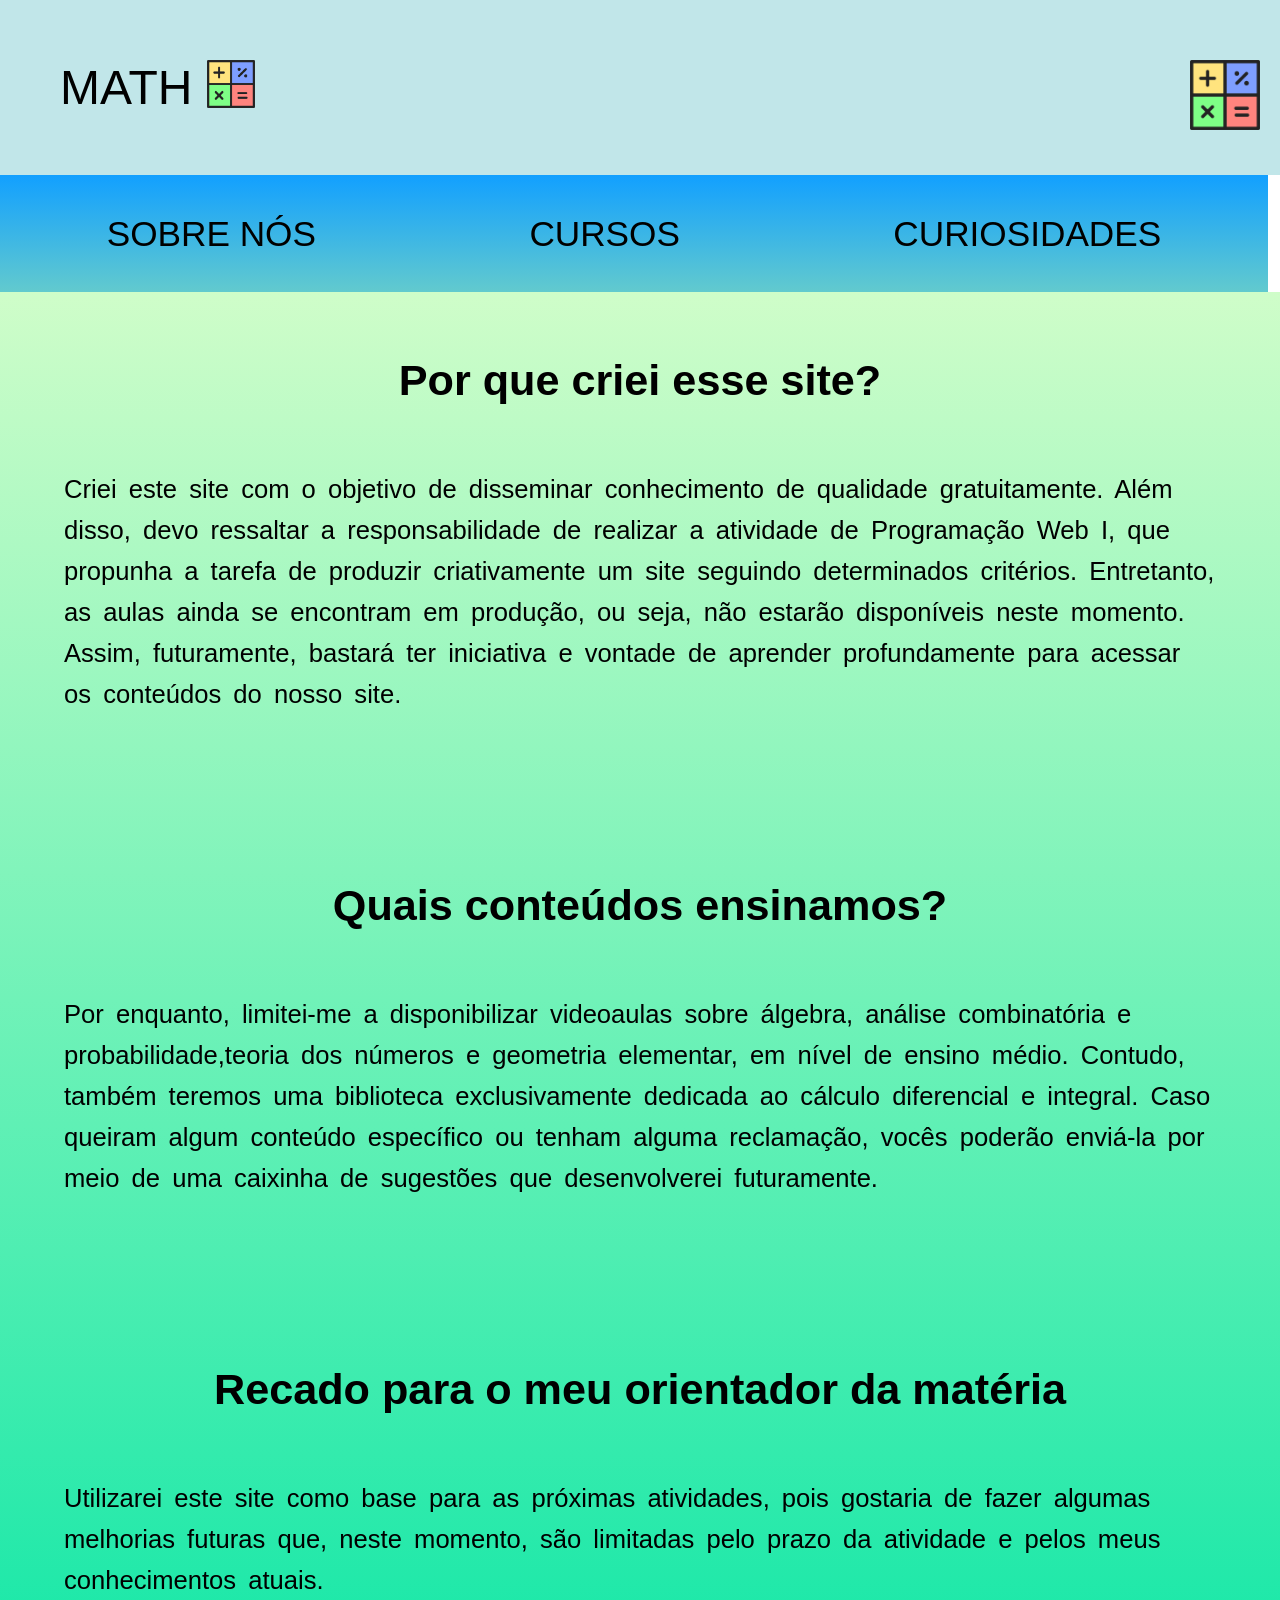
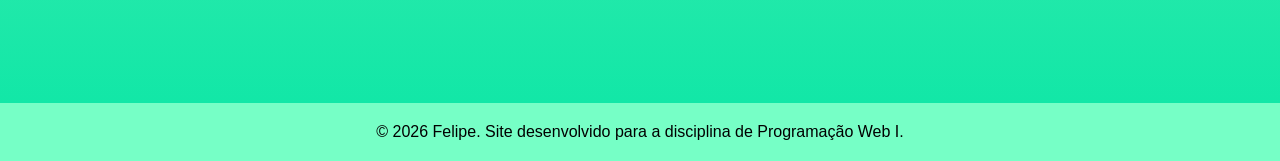
<file: index.html>
<!DOCTYPE html>
<html lang="en">
<head>
  
    <meta charset="UTF-8">
    <meta name="viewport" content="width=device-width, initial-scale=1.0">
    <link rel="stylesheet" href="teste01.css">
    <title>MATH</title>
</head>
<body >
   
  <div class="painel" > 
   <div class="caixa01">
   MATH
    <img  class="img01" src="./math.webp" alt="img"> 
    </div >
    <div class="caixa02"><img class="img02"  src="./math.webp" alt=""></div> 
  </div>
     <div class="menu"> 
     <a href="index.html">SOBRE NÓS</a>
     <a href="pagCurso.html">CURSOS</a>
     <a href="pagCuriosidades.html"> CURIOSIDADES</a>
   
     </div>
  <div class="sobreNos" style="background:linear-gradient(rgb(207, 253, 201), rgb(18, 231, 167)) ">
    
   <h1> Por que criei esse site? </h1>

 

 <p>Criei este site com o objetivo de disseminar conhecimento de qualidade gratuitamente.
  Além disso, devo ressaltar a responsabilidade de realizar a atividade de Programação
  Web I, que propunha a tarefa de produzir criativamente um site seguindo determinados
  critérios. Entretanto, as aulas ainda se encontram em produção, ou seja, não estarão
  disponíveis neste momento. Assim, futuramente, bastará ter iniciativa e vontade de
  aprender profundamente para acessar os conteúdos do nosso site. </p>

 

<h1>Quais conteúdos ensinamos? </h1>

 
<p>Por enquanto, limitei-me a disponibilizar videoaulas sobre álgebra, análise combinatória
  e probabilidade,teoria dos números e geometria elementar, em nível de ensino médio.
  Contudo, também teremos uma biblioteca exclusivamente dedicada ao cálculo diferencial
  e integral. Caso queiram algum conteúdo específico ou tenham alguma reclamação,
  vocês poderão enviá-la por meio de uma caixinha de sugestões que desenvolverei
  futuramente. </p>

 

<h1>Recado para o meu orientador da matéria</h1> 

<p> Utilizarei este site como base para as próximas atividades, pois gostaria de fazer
  algumas melhorias futuras que, neste momento, são limitadas pelo prazo da atividade
  e pelos meus conhecimentos atuais. </p>
   
   </div>

   <footer class="rodape">
  <p>&copy; 2026 Felipe. Site desenvolvido para a disciplina de Programação Web I.</p>
</footer>
  
   
</body>

</html>
</file>
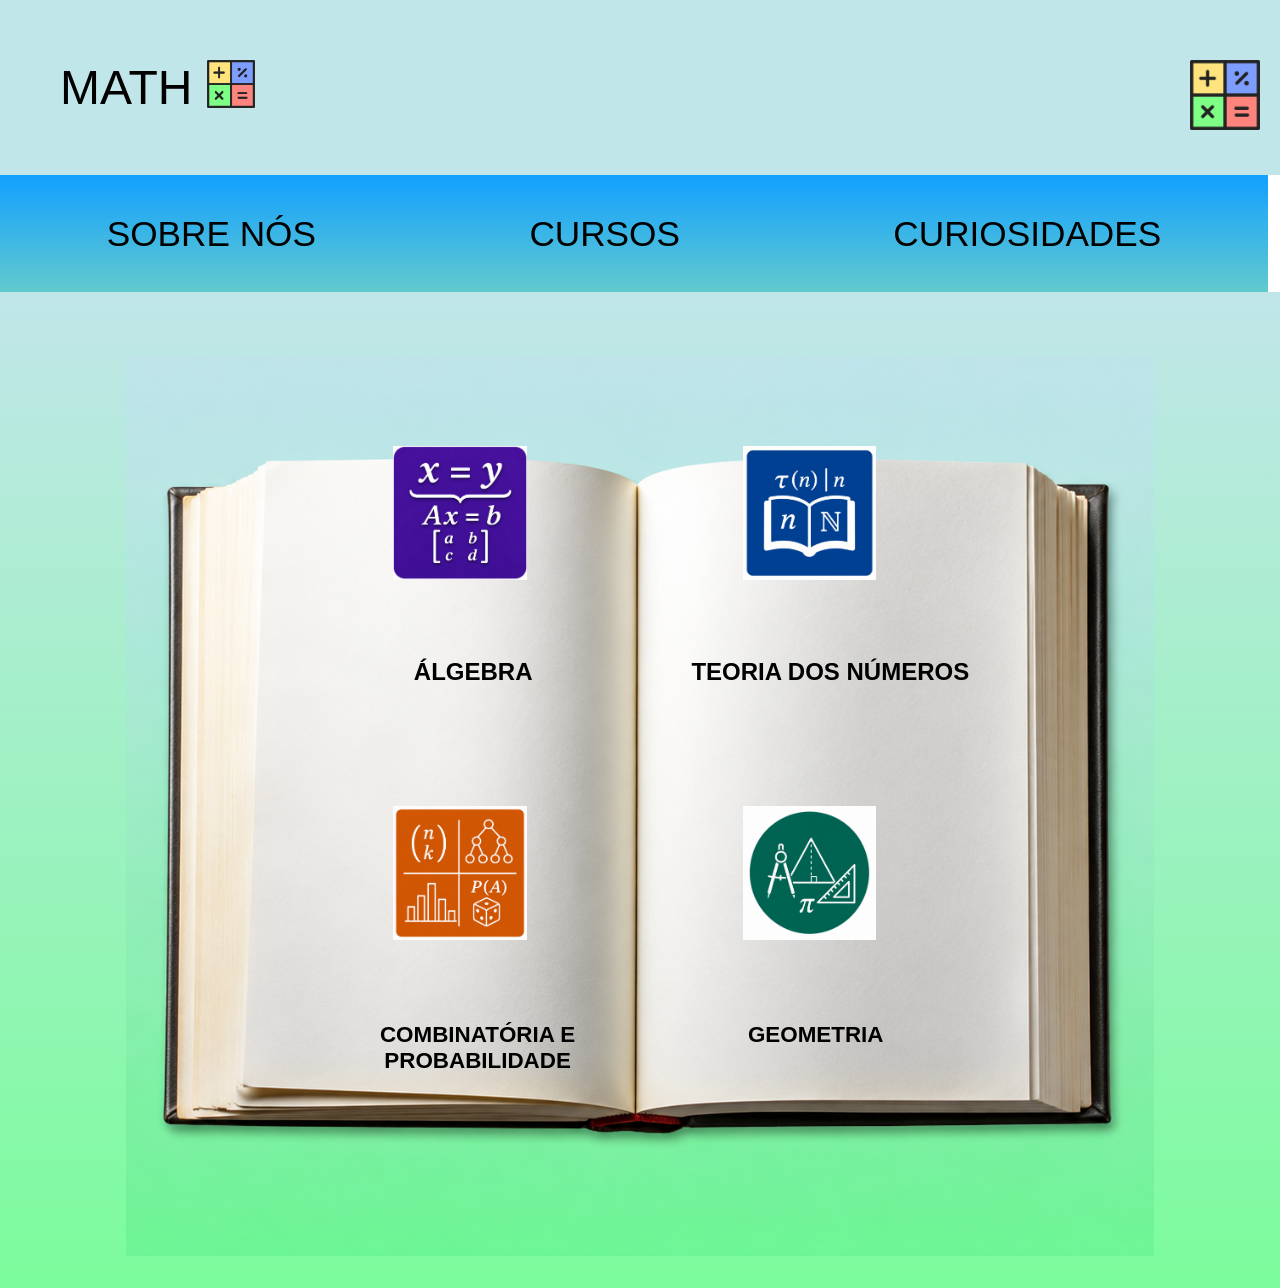
<file: pagCuriosidades.html>
<!DOCTYPE html>
<html lang="en">
<head>
  
    <meta charset="UTF-8">
    <meta name="viewport" content="width=device-width, initial-scale=1.0">
    <link rel="stylesheet" href="teste01.css">
    <title>MATH</title>
</head>
<body >
   
  <div class="painel" > 
   <div class="caixa01">
   MATH
    <img  class="img01" src="math.webp" alt="img"> 
    </div >
    <div class="caixa02"><img class="img02"  src="./math.webp" alt=""></div> 
  </div>
     <div class="menu" > 
     <a href="index.html">SOBRE NÓS</a>
     <a href="pagCurso.html">CURSOS</a>
     <a href="pagCuriosidades.html"> CURIOSIDADES</a>
   
     </div>
  <div class="corpo-pagina">
    
      <div class="caixa05" > 
         
      <img class="img03" src="./algebra.png" alt=""><br>
      <b class="algebra">ÁLGEBRA</b>
      
      <img class="img04"  src="./teorianumeros.png" alt="">
      <b class="teoriaNumeros"> TEORIA DOS NÚMEROS</b>
      
      <img class="img05"  src="./combinatoria.png" alt="">
      <b class="combinatoria"> COMBINATÓRIA E <br>PROBABILIDADE</b>
        
      <img class="img06"  src="./geometria.png" alt="">
      <b class="geometria"> GEOMETRIA </b>
   
     </div> 
     </div>
  
   
</body>

</html>
</file>
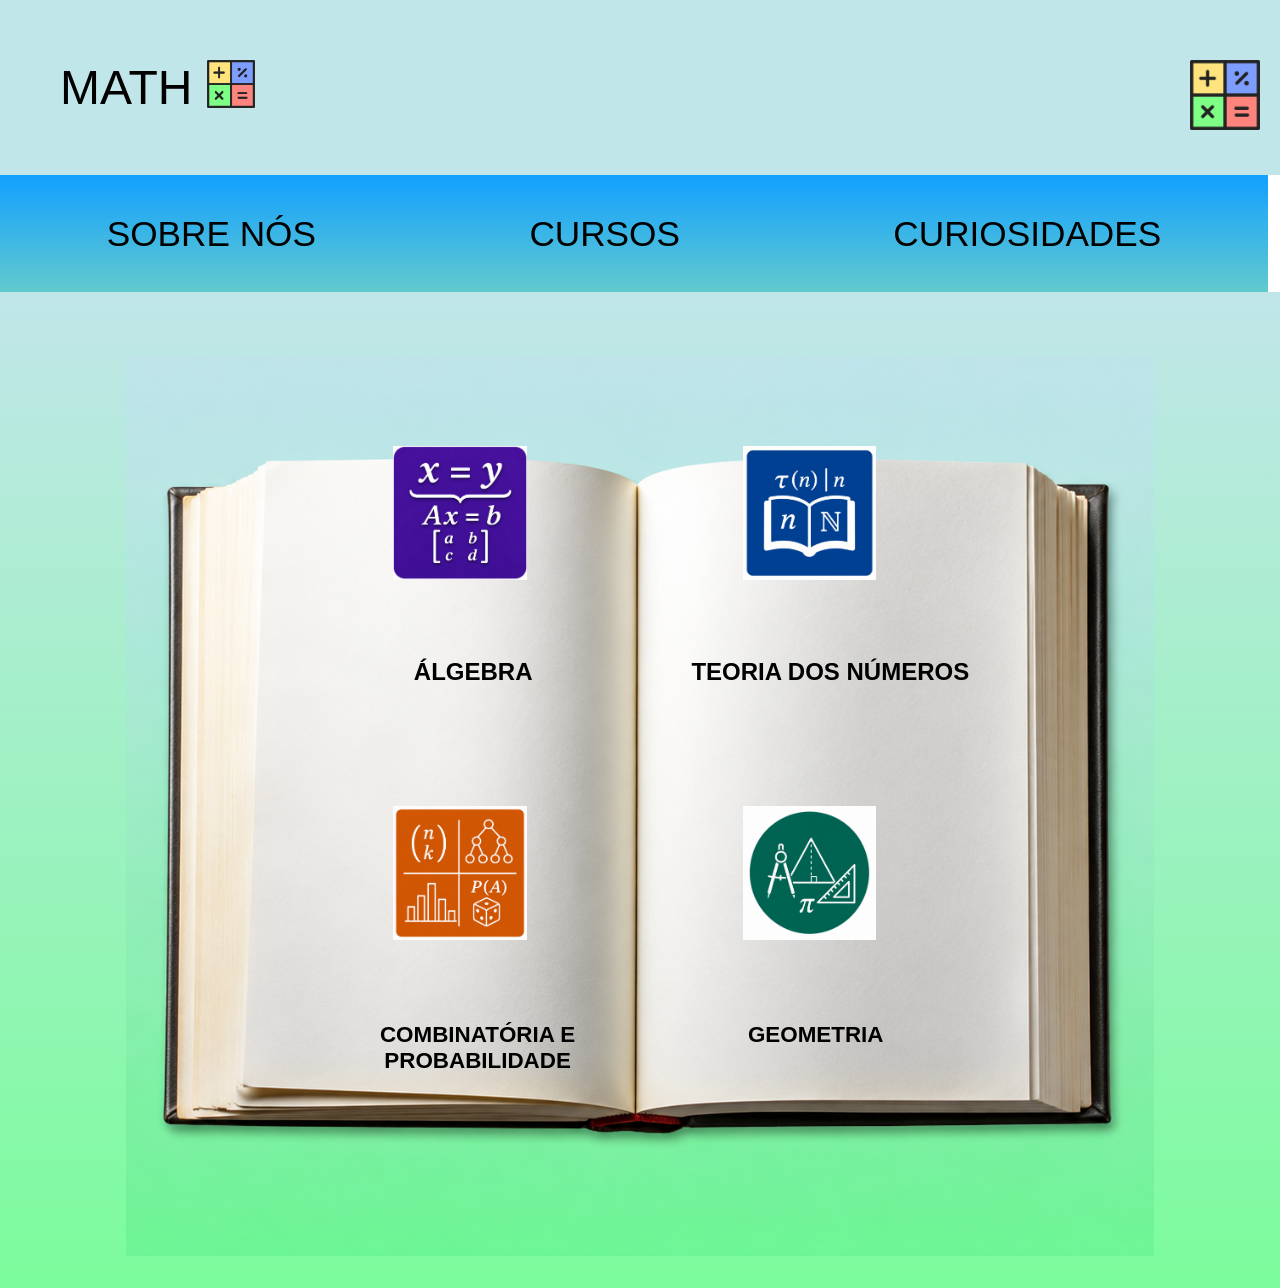
<file: pagCurso.html>
<!DOCTYPE html>
<html lang="en">
<head>
  
    <meta charset="UTF-8">
    <meta name="viewport" content="width=device-width, initial-scale=1.0">
    <link rel="stylesheet" href="teste01.css">
    <title>MATH</title>
</head>
<body >
   
  <div class="painel" > 
   <div class="caixa01">
   MATH
    <img  class="img01" src="./math.webp" alt="img"> 
    </div >
    <div class="caixa02"><img class="img02"  src="./math.webp" alt=""></div> 
  </div>
     <div class="menu" > 
     <a href="index.html">SOBRE NÓS</a>
     <a href="pagCurso.html">CURSOS</a>
     <a href="pagCuriosidades.html"> CURIOSIDADES</a>
   
     </div>
  <div class="corpo-pagina">
    
      <div class="caixa05" > 
         
      <img class="img03" src="./algebra.png" alt=""><br>
      <b class="algebra">ÁLGEBRA</b>
      
      <img class="img04"  src="./teorianumeros.png" alt="">
      <b class="teoriaNumeros"> TEORIA DOS NÚMEROS</b>
      
      <img class="img05"  src="./combinatoria.png" alt="">
      <b class="combinatoria"> COMBINATÓRIA E <br>PROBABILIDADE</b>
        
      <img class="img06"  src="./geometria.png" alt="">
      <b class="geometria"> GEOMETRIA</b>
   
     </div> 
     </div>
  
   
</body>

</html>
</file>
<file: teste01.css>
*{
    margin:0;
    padding:0;
    box-sizing: border-box;

}



.painel { 
    width: 100vw;
    padding: 60px;
    display: flex;
    justify-content:space-between;
    font-size: 300%  ;
    background-color: rgb(193, 230, 233);
    font-family: Verdana, Arial, sans-serif;
  
}
 .caixa01{
    width:fit-content;
    height: auto;
    display:inline-flex;
    background-color: rgb(193, 230, 233);
}
.caixa02{
    
    width:fit-content;
    height: 70px ;
    position: absolute;
    left: 93%;
    background-color: rgb(193, 230, 233);
}
.img01{
    box-sizing: contain;
    height: 1em;
    margin-left: 15px
}

.img02{
    width: 70px;
}

.menu{
    display: flex;
    justify-content: space-around;
    width: 99.06vw;
    height:13vh;
    font-size:220%;
    align-items: center;
    background-size: border-box;
    background: linear-gradient( rgb(18, 160, 255), rgb(98, 202, 206));    
    
}
.menu a{
    text-decoration:none;
    color:black;
    font-family: Verdana, Arial, sans-serif;
    transition: all 0.2s;
}
.menu a:hover{
    transform: scale(1.05);
}
.menu div{

    background: linear-gradient(rgb rgb(0, 255, 55), rgb red);
}
.corpo-pagina{
   display: flex;
   justify-content: center;
   width: 100vw;
   height:110.7vh;
   padding-bottom: 0 auto;
   padding-top: 5%;
   background: linear-gradient(rgb(193, 230, 233), rgb(124, 252, 156));     
}

.caixa05{
    display: flex;
    justify-content: center;
    position: absolute;
    width: 80.3vw;
    height:100vh;
    background-image: url("./livro.png");
    background-size: cover;
    background-position: center;
    background-repeat: no-repeat;
    
}

.algebra{
    font-size:150%;
    position: absolute;
    left: 28%;
    top: 33.5%; 
    font-family: Verdana, Arial, sans-serif;  
    
    
}
 .img03{
    transition: all 0.3s;
    width: 13%;
    
    position: absolute;
    left: 26%;
    top: 10%;     

 }
.img03:hover{
     transform: scale(1.08);
     ;
}

.teoriaNumeros{
    font-size:150%;
    position: absolute;
    left: 55%;
    top: 33.5%; 
     font-family: Verdana, Arial, sans-serif;  
}
 .img04{
    transition: all 0.3s;
    width: 13%;
    position: absolute;
    left: 60%;
    top: 10%;     

 }
.img04:hover{
     transform: scale(1.08);
     
}
.combinatoria{
    font-size:140%;
    position: absolute;
    left: 24.7%;
    top: 74%; 
    font-family: Verdana, Arial, sans-serif;  
    text-align: center;
}

 .img05{
    transition: all 0.3s;
    width: 13%;
    position: absolute;
    left: 26%;
    top: 50%;     

 }
 .img05:hover{
    transform: scale(1.08);
 }

 .geometria{

    font-size:140%;
    position: absolute;
    left: 60.5%;
    top: 74%; 
    font-family: Verdana, Arial, sans-serif;  
    text-align: center;    

 }
 .img06{
    transition: all 0.3s;
    width: 13%;
    position: absolute;
    left: 60%;
    top: 50%;     

 }
 .img06:hover{
    transform: scale(1.08);

 }

.sobreNos h1{
    text-align:center;
    padding: 5%;
    font-size: 270%;
    font-family: "Trebuchet MS", Arial, sans-serif;
}
.sobreNos p{
    font-size: 160%;
    padding-left: 5%;
    padding-right: 5%;
    padding-bottom: 8%;
    font-family: Verdana, Arial, sans-serif;
    word-spacing: 5px;
    line-height: 1.6;

    

}
.sobreNos div{
    padding-bottom: 10% ;
}
.rodape {
  text-align: center;
  padding: 20px;
  background-color: rgb(118, 255, 198);
  font-family: Verdana, Arial, sans-serif;
  font-size: 100%;
}
</file>
